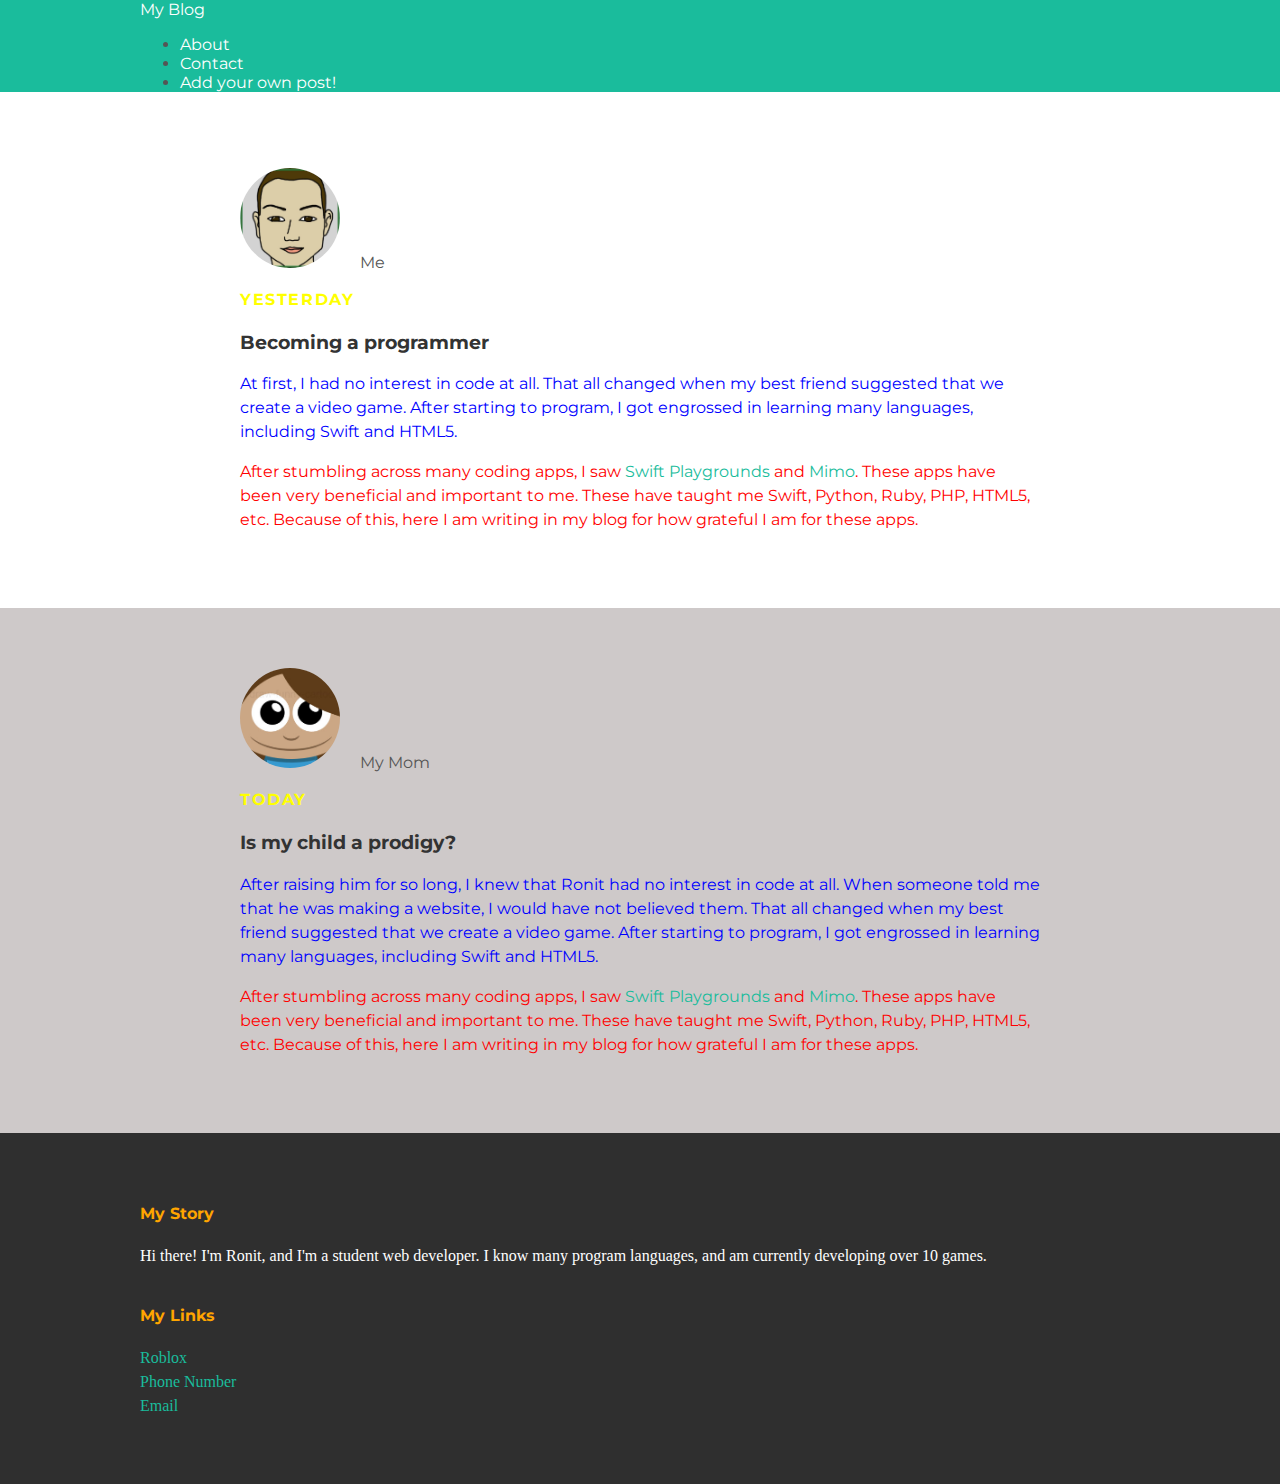
<file: index.html>
<!DOCTYPE html>
<html>
 <head>
   <title>All About Me</title>
<style>
p {
  color: yellow;
}
</style>
<link rel="stylesheet" type="text/css" href="stylesheet1.css">
 </head>
 <body>
   <div id="header">
 <div class="container">
<a href = "index.html";style="PT Sans">My Blog</a>
<ul>
  <li>
    <a href = "about.html">About</a>
  </li>
  <li>
    <a href = "contact.html">Contact</a>
  </li>
  <li>
    <a href = "custom_post.html">Add your own post!</a>
  </li>
</ul>
 </div>
   </div>

   <div id="content">
       <div class="post-container">
         <div class="post">
           <div class="post-author">
             <img src="me.png" width="100" height:"100">
             <span>Me</span>
           </div>
        <p class="post-date">Yesterday</p>
        <h3 class="post-title">Becoming a programmer</h3>
        <div class="post-content">
          <p style="color: blue">At first, I had no interest in code at all. That all changed when my best friend suggested that we create a video game. After starting to program, I got engrossed in learning many languages, including Swift and HTML5.</p>
          <p style="color: red">After stumbling across many coding apps, I saw <a href="https://itunes.apple.com/us/app/swift-playgrounds/id908519492?mt=8">Swift Playgrounds</a> and <a href="https://getmimo.com">Mimo</a>. These apps have been very beneficial and important to me. These have taught me Swift, Python, Ruby, PHP, HTML5, etc. Because of this, here I am writing in my blog for how grateful I am for these apps.</p>
         </div>
       </div>
   </div>

   <div id="content">
       <div class="post-container2">
         <div class="post">
           <div class="post-author">
             <img src="mom.png" height="100" width="100">
             <span>My Mom</span>
           </div>
        <p class="post-date">Today</p>
        <h3 class="post-title">Is my child a prodigy?</h3>
        <div class="post-content">
          <p style="color: blue">After raising him for so long, I knew that Ronit had no interest in code at all. When someone told me that he was making a website, I would have not believed them. That all changed when my best friend suggested that we create a video game. After starting to program, I got engrossed in learning many languages, including Swift and HTML5.</p>
          <p style="color: red">After stumbling across many coding apps, I saw <a href="https://itunes.apple.com/us/app/swift-playgrounds/id908519492?mt=8">Swift Playgrounds</a> and <a href="https://getmimo.com">Mimo</a>. These apps have been very beneficial and important to me. These have taught me Swift, Python, Ruby, PHP, HTML5, etc. Because of this, here I am writing in my blog for how grateful I am for these apps.</p>
         </div>
       </div>
   </div>




   <div id="footer">
     <div class="container">
      <div class="column">
        <h4 style="color: orange">My Story</h4>
        <p style="font-family: Chalkboard SE" style="font-color: orange"> Hi there! I'm Ronit, and I'm a student web developer. I know many program languages, and am currently developing over 10 games.</p>

      </div>
      <div class="column">
        <h4 style="color: orange">My Links</h4>
        <p>
          <a href="https://web.roblox.com/users/183564340/profile">Roblox</a>
          <br>
          <a href=tel:978-809-4879>Phone Number</a>
          <br>
          <a href="mailto:rdhingra001@hotmail.com">Email</a>
        </p>
      </div>
     </div>
   </div>


 </body>
</html>
</file>
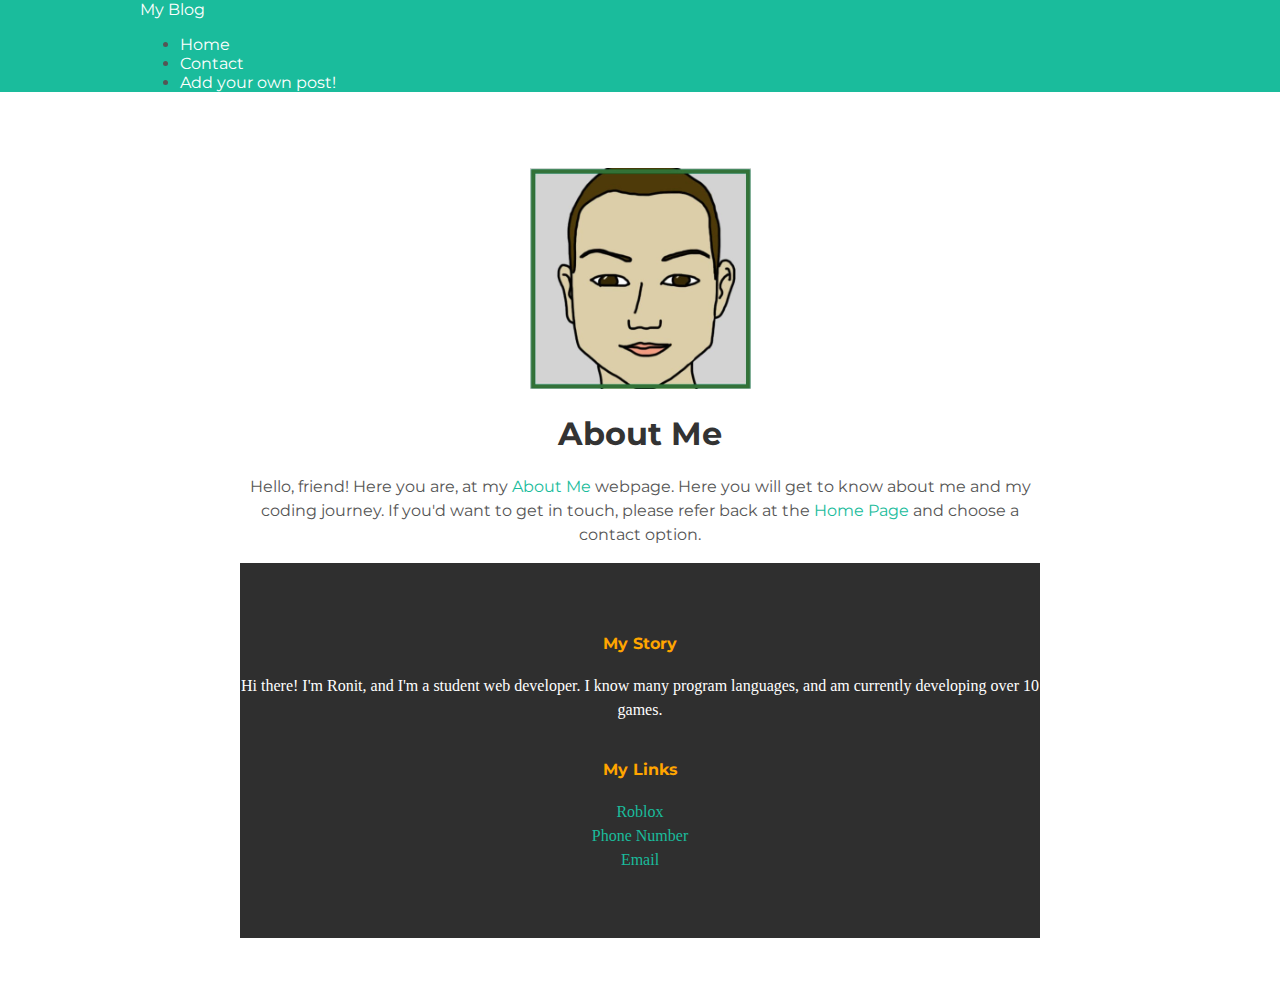
<file: about.html>
<!DOCTYPE html>
<html>
 <head>
   <title>All About Me</title>
  <style>
  p {
    color: "orange";
  }
  </style>
  <link rel="stylesheet" type="text/css" href="stylesheet2.css"
 </head>
 <body>
   <div id="header">
 <div class="container">
<a href = "index.html">My Blog</a>
<ul>
  <li>
    <a href = "index.html">Home</a>
  </li>
  <li>
    <a href = "contact.html">Contact</a>
  </li>
  <li>
    <a href = "custom_post.html">Add your own post!</a>
  </li>
</ul>
 </div>
   </div>

   <div class="about">
     <div class="about-author">
       <img src="me.png"
  </div>
  <h1 class="about-title">About Me</h1>
  <div class= "about-content">
    <p> Hello, friend! Here you are, at my <a href="about.html">About Me</a> webpage. Here you will get to know about me and my coding journey. If you'd want to get in touch, please refer back at the <a href="index.html">Home Page</a> and choose a contact option. </p>





   <div id="footer">
     <div class="container">
      <div class="column">
        <h4 style="
        color: orange">My Story</h4>
        <p style="font-family : Comic Sans MS"> Hi there! I'm Ronit, and I'm a student web developer. I know many program languages, and am currently developing over 10 games.</p>

      </div>
      <div class="column">
        <h4 style="color: orange">My Links</h4>
        <p>
          <a href="https://web.roblox.com/users/183564340/profile">Roblox</a>
          <br>
          <a href=tel:978-809-4879>Phone Number</a>
          <br>
          <a href="mailto: rdhingra001@hotmail.com">Email</a>
        </p>
      </div>
     </div>
   </div>


 </body>
</html>
</file>
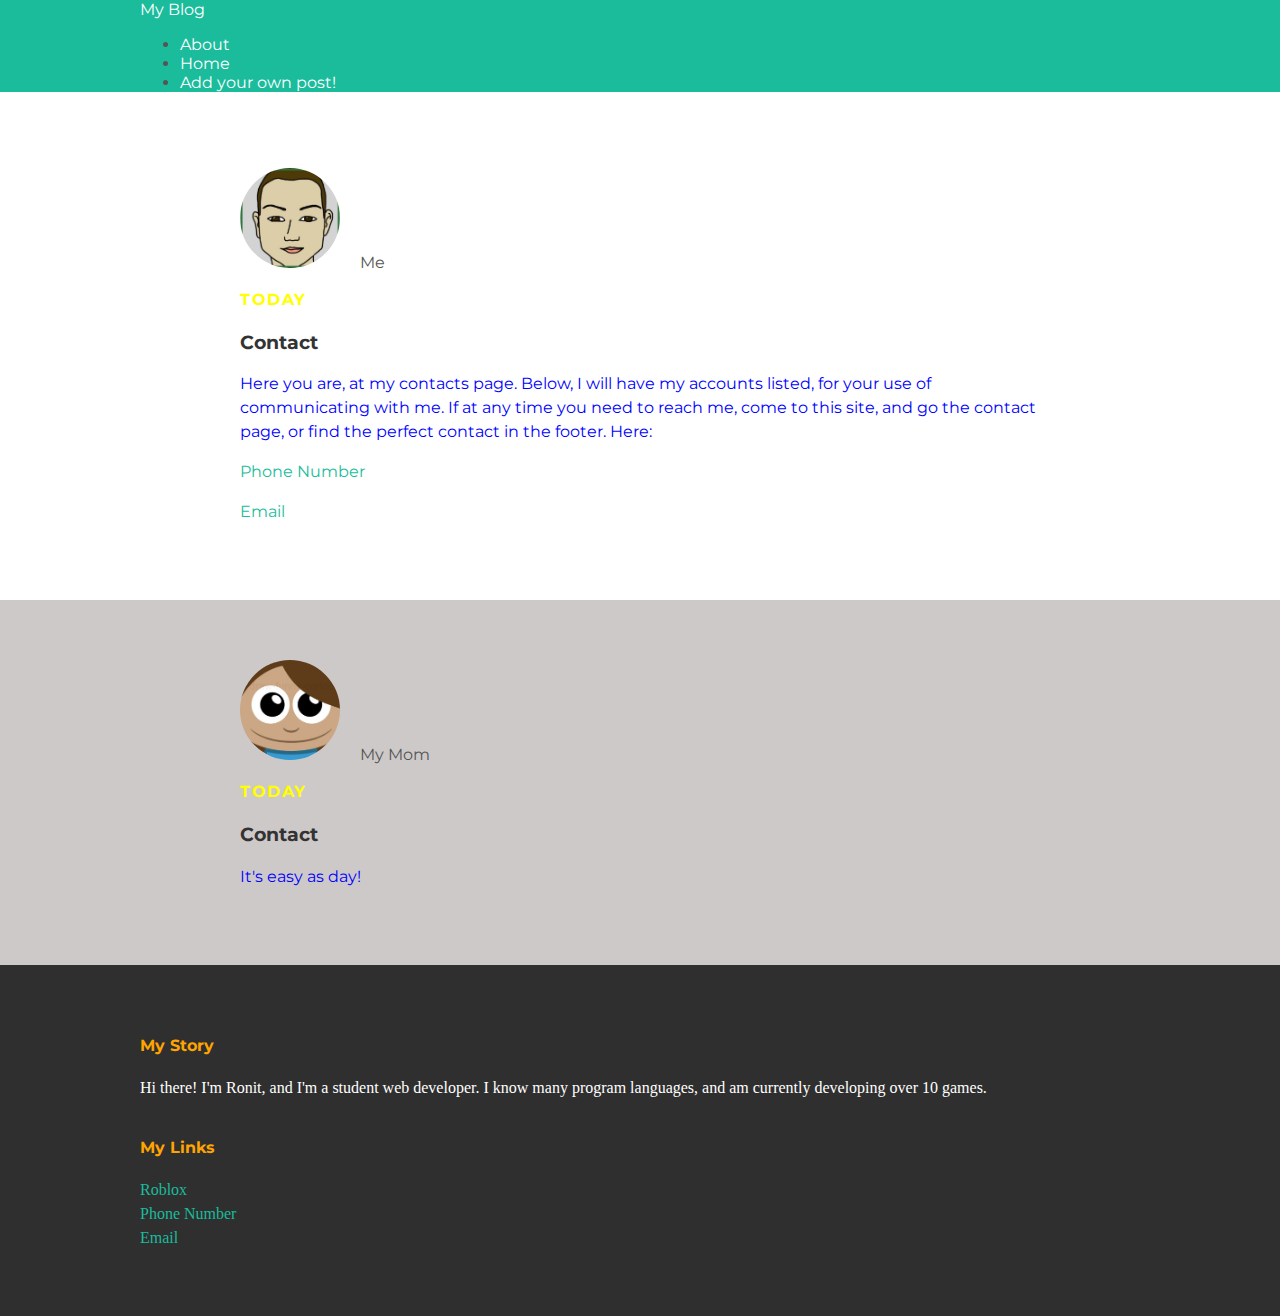
<file: contact.html>
<!DOCTYPE html>
<html>
 <head>
   <title>All About Me</title>
<style>
p {
  color: yellow;
}
</style>
<link rel="stylesheet" type="text/css" href="stylesheet3.css">
 </head>
 <body>
   <div id="header">
 <div class="container">
<a href = "index.html";style="PT Sans">My Blog</a>
<ul>
  <li>
    <a href = "about.html">About</a>
  </li>
  <li>
    <a href = "index.html">Home</a>
  </li>
  <li>
    <a href = "custom_post.html">Add your own post!</a>
  </li>
</ul>
 </div>
   </div>

   <div id="content">
       <div class="post-container">
         <div class="post">
           <div class="post-author">
             <img src="me.png" width="100" height:"100">
             <span>Me</span>
           </div>
        <p class="post-date">Today</p>
        <h3 class="post-title">Contact</h3>
        <div class="post-content">
          <p style="color: blue">Here you are, at my contacts page. Below, I will have my accounts listed, for your use of communicating with me. If at any time you need to reach me, come to this site, and go the contact page, or find the perfect contact in the footer. Here:</p>
          <p style="color: blue">
            <a href="tel:978-809-4879">Phone Number</a>
          </p>
          <p>
            <a href="mailto:rdhingra001@hotmail.com">Email</a>
          </p>
         </div>
       </div>
   </div>

   <div id="content">
       <div class="post-container2">
         <div class="post">
           <div class="post-author">
             <img src="mom.png" height="100" width="100">
             <span>My Mom</span>
           </div>
        <p class="post-date">Today</p>
        <h3 class="post-title">Contact</h3>
        <div class="post-content">
          <p style="color: blue">It's easy as day!</p>
         </div>
       </div>
   </div>




   <div id="footer">
     <div class="container">
      <div class="column">
        <h4 style="color: orange">My Story</h4>
        <p style="font-family: Chalkboard SE" style="font-color: orange"> Hi there! I'm Ronit, and I'm a student web developer. I know many program languages, and am currently developing over 10 games.</p>

      </div>
      <div class="column">
        <h4 style="color: orange">My Links</h4>
        <p>
          <a href="https://web.roblox.com/users/183564340/profile">Roblox</a>
          <br>
          <a href=tel:978-809-4879>Phone Number</a>
          <br>
          <a href="mailto:rdhingra001@hotmail.com">Email</a>
        </p>
      </div>
     </div>
   </div>


 </body>
</html>
</file>
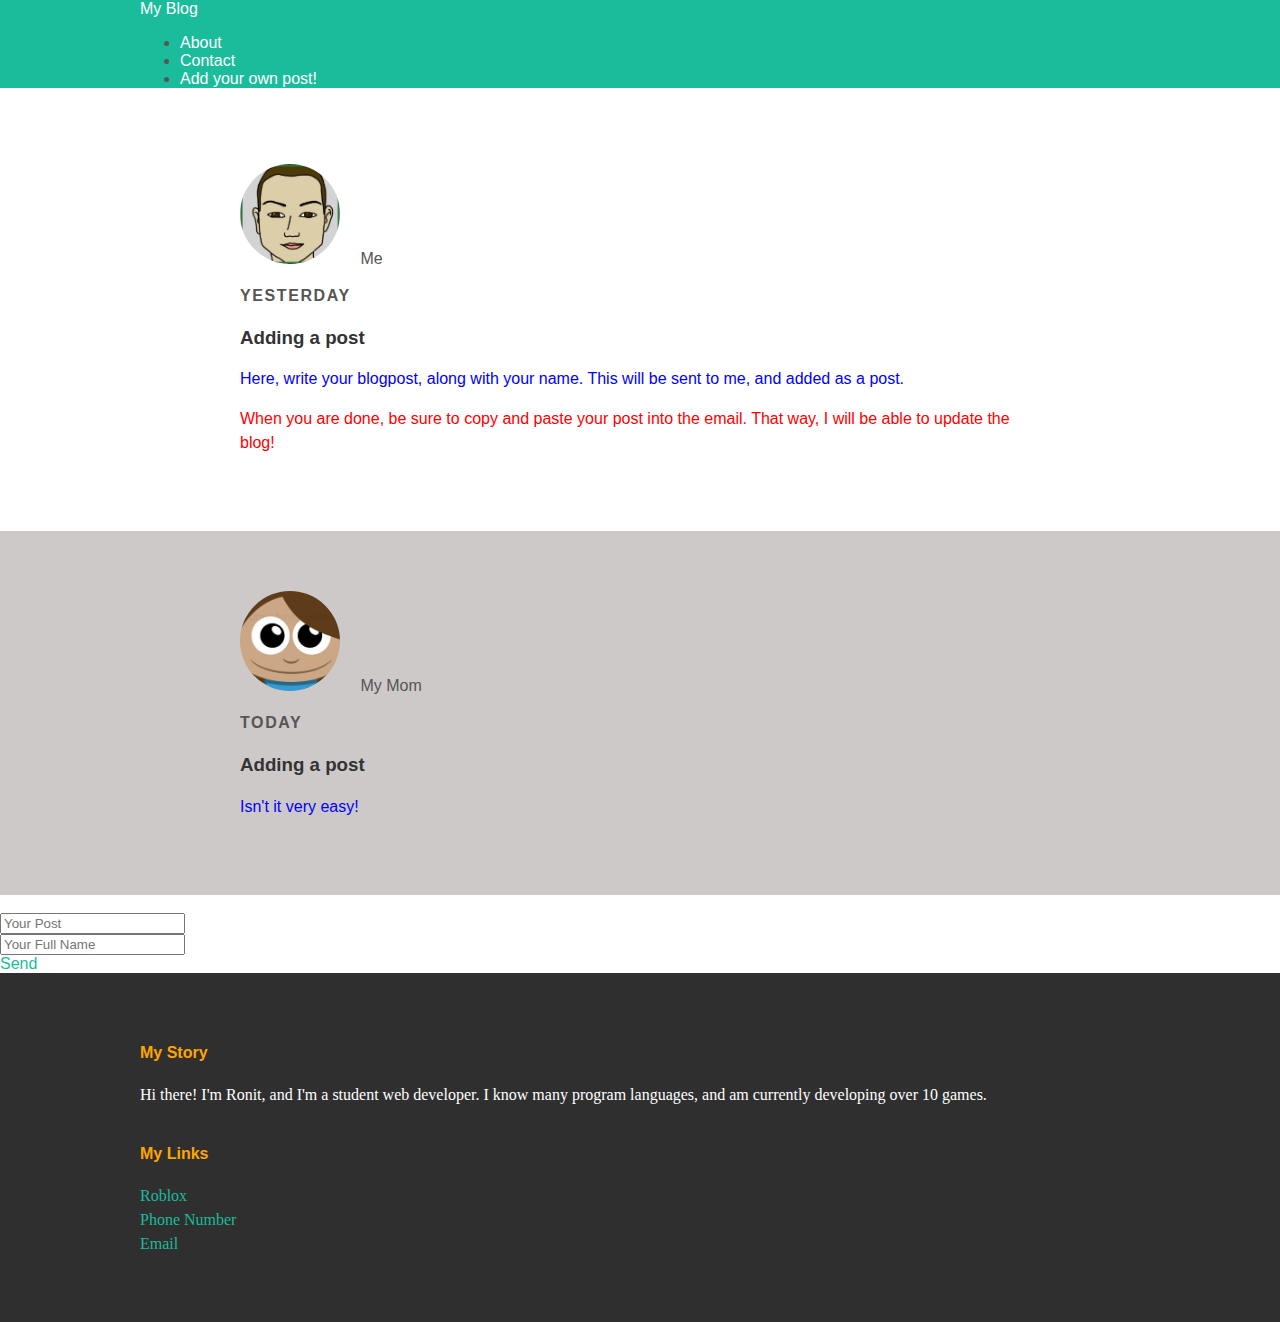
<file: custom_post.html>
<!DOCTYPE html>
<html>
<head>
 <title>
  Add your own post!!!
 </title>
<link rel="stylesheet" type="text/css" href="stylesheet4.css">
 </head>
 <body>
   <div id="header">
 <div class="container">
<a href = "index.html";style="PT Sans">My Blog</a>
<ul>
  <li>
    <a href = "about.html">About</a>
  </li>
  <li>
    <a href = "contact.html">Contact</a>
  </li>
  <li>
    <a href = "custom_post.html">Add your own post!</a>
  </li>
</ul>
 </div>
   </div>
</head>
<body onload="checkEdits()">
<div id="content">
    <div class="post-container">
      <div class="post">
        <div class="post-author">
          <img src="me.png" width="100" height:"100">
          <span>Me</span>
        </div>
     <p class="post-date">Yesterday</p>
     <h3 class="post-title">Adding a post</h3>
     <div class="post-content">
       <p style="color: blue">Here, write your blogpost, along with your name. This will be sent to me, and added as a post.</p>
       <p style="color: red">When you are done, be sure to copy and paste your post into the email. That way, I will be able to update the blog!</p>
      </div>
    </div>
</div>

<div id="content">
    <div class="post-container2">
      <div class="post">
        <div class="post-author">
          <img src="mom.png" height="100" width="100">
          <span>My Mom</span>
        </div>
     <p class="post-date">Today</p>
     <h3 class="post-title">Adding a post</h3>
     <div class="post-content">
       <p style="color: blue">Isn't it very easy!</p>
      </div>
    </div>
</div>

<form action="/action_page.php" id="editable-content>
<input type="text" name="post_title" placeholder="Post Title"><br>
<input type="text" name="editable_text" placeholder="Your Post"><br>
<input type="text" name="name" placeholder="Your Full Name"><br>
<a href="mailto:rdhingra001@hotmail.com">Send</a>
<script type="text/javascript">
  function saveEdits() {

  //get the editable element
  var editElem = document.getElementById("edit");

  //get the edited element content
  var userVersion = editElem.innerHTML;

  //save the content to local storage
  localStorage.userEdits = userVersion;

  //write a confirmation to the user
  document.getElementById("update").innerHTML="Edits saved!";

  }

function checkEdits() {

//find out if the user has previously saved edits
if(localStorage.userEdits!=null)
document.getElementById("edit").innerHTML = localStorage.userEdits;
}
</script>
</form>

<div id="footer">
  <div class="container">
   <div class="column">
     <h4 style="color: orange">My Story</h4>
     <p style="font-family: Chalkboard SE" style="font-color: orange"> Hi there! I'm Ronit, and I'm a student web developer. I know many program languages, and am currently developing over 10 games.</p>

   </div>
   <div class="column">
     <h4 style="color: orange">My Links</h4>
     <p>
       <a href="https://web.roblox.com/users/183564340/profile">Roblox</a>
       <br>
       <a href=tel:978-809-4879>Phone Number</a>
       <br>
       <a href="mailto:rdhingra001@hotmail.com">Email</a>
     </p>
   </div>
  </div>
</div>

</body>
</html>
</file>
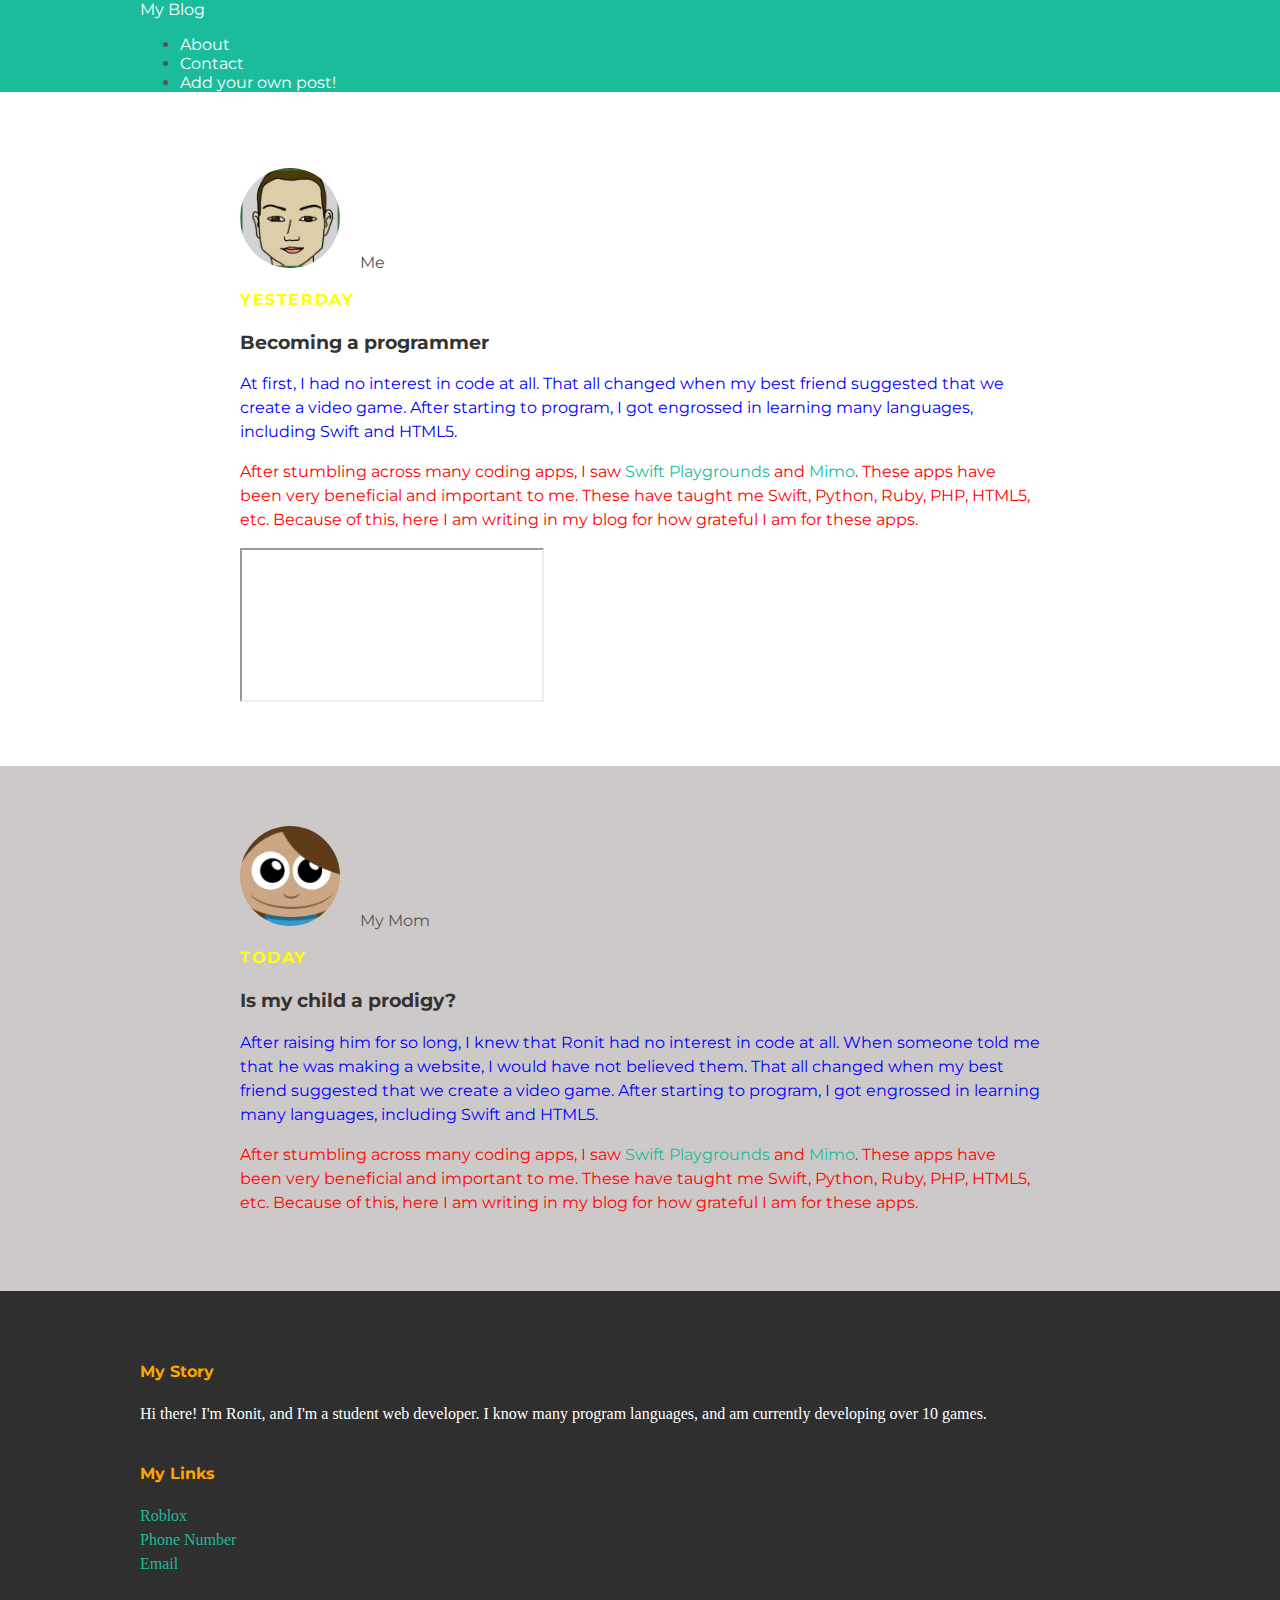
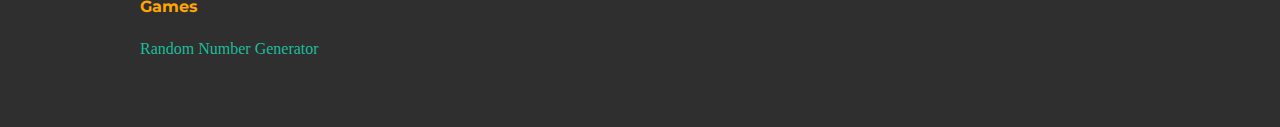
<file: game.html>
<!DOCTYPE html>
<html>
 <head>
   <title>All About Me</title>
<style>
p {
  color: yellow;
}
</style>
<link rel="stylesheet" type="text/css" href="stylesheet1.css">
<script type="text/swift">
import UIKit
import SceneKit

override func gameController(){

  class GameViewController: UIViewController {

      var gameView: SCNView!
      var gameScene:SCNScene!
      var cameraNode:SCNNode!
      var targetCreationTime:TimeInterval = 0

      var gameController: GameController!

      override func viewDidLoad() {
          super.viewDidLoad()

          initView()
          initScene()
          initCamera()
          createTarget()
      }

      func initView(){
          gameView = self.view as? SCNView
          gameView.allowsCameraControl = true
          gameView.autoenablesDefaultLighting = true
      }

      func initScene(){
          gameScene = SCNScene()
          gameView.scene = gameScene
          gameView.isPlaying = true
      }

      func initCamera(){
          cameraNode = SCNNode()
          cameraNode.camera = SCNCamera()
          cameraNode.position = SCNVector3(x: 0, y: 5, z: 10)
      }

      func createTarget(){
          let geometry:SCNGeometry = SCNPyramid(width: 2, height: 2, length: 2)
          geometry.materials.first?.diffuse.contents = UIColor.green
          let geometryNode = SCNNode(geometry: geometry)
          gameScene.rootNode.addChildNode(geometryNode)
      }
      @objc
      func handleTap(_ gestureRecognizer: UIGestureRecognizer) {
          // Highlight the tapped nodes
          let p = gestureRecognizer.location(in: gameView)
          gameController.highlightNodes(atPoint: p)
      }

      override var shouldAutorotate: Bool {
          return true
      }

      override var supportedInterfaceOrientations: UIInterfaceOrientationMask {
          if UIDevice.current.userInterfaceIdiom == .phone {
              return .allButUpsideDown
          } else {
              return .all
          }
      }

      override var prefersStatusBarHidden: Bool {
          return true
      }

  }
}


</script>
 </head>
 <body>
   <div id="header">
 <div class="container">
<a href = "index.html";style="PT Sans">My Blog</a>
<ul>
  <li>
    <a href = "about.html">About</a>
  </li>
  <li>
    <a href = "contact.html">Contact</a>
  </li>
  <li>
    <a href = "custom_post.html">Add your own post!</a>
  </li>
</ul>
 </div>
   </div>

   <div id="content">
       <div class="post-container">
         <div class="post">
           <div class="post-author">
             <img src="me.png" width="100" height:"100">
             <span>Me</span>
           </div>
        <p class="post-date">Yesterday</p>
        <h3 class="post-title">Becoming a programmer</h3>
        <div class="post-content">
          <p style="color: blue">At first, I had no interest in code at all. That all changed when my best friend suggested that we create a video game. After starting to program, I got engrossed in learning many languages, including Swift and HTML5.</p>
          <p style="color: red">After stumbling across many coding apps, I saw <a href="https://itunes.apple.com/us/app/swift-playgrounds/id908519492?mt=8">Swift Playgrounds</a> and <a href="https://getmimo.com">Mimo</a>. These apps have been very beneficial and important to me. These have taught me Swift, Python, Ruby, PHP, HTML5, etc. Because of this, here I am writing in my blog for how grateful I am for these apps.</p>
          <iframe src="view.swift"></iframe>
         </div>
       </div>
   </div>



   <div id="content">
       <div class="post-container2">
         <div class="post">
           <div class="post-author">
             <img src="mom.png" height="100" width="100">
             <span>My Mom</span>
           </div>
        <p class="post-date">Today</p>
        <h3 class="post-title">Is my child a prodigy?</h3>
        <div class="post-content">
          <p style="color: blue">After raising him for so long, I knew that Ronit had no interest in code at all. When someone told me that he was making a website, I would have not believed them. That all changed when my best friend suggested that we create a video game. After starting to program, I got engrossed in learning many languages, including Swift and HTML5.</p>
          <p style="color: red">After stumbling across many coding apps, I saw <a href="https://itunes.apple.com/us/app/swift-playgrounds/id908519492?mt=8">Swift Playgrounds</a> and <a href="https://getmimo.com">Mimo</a>. These apps have been very beneficial and important to me. These have taught me Swift, Python, Ruby, PHP, HTML5, etc. Because of this, here I am writing in my blog for how grateful I am for these apps.</p>
         </div>
       </div>
   </div>




   <div id="footer">
     <div class="container">
      <div class="column">
        <h4 style="color: orange">My Story</h4>
        <p style="font-family: Chalkboard SE" style="font-color: orange"> Hi there! I'm Ronit, and I'm a student web developer. I know many program languages, and am currently developing over 10 games.</p>

      </div>
      <div class="column">
        <h4 style="color: orange">My Links</h4>
        <p>
          <a href="https://web.roblox.com/users/183564340/profile">Roblox</a>
          <br>
          <a href=tel:978-809-4879>Phone Number</a>
          <br>
          <a href="mailto:rdhingra001@hotmail.com">Email</a>
        </p>
        <h4 style="color: orange">Games</h4>
        <p>
          <a href="game.html">Random Number Generator</a>
        </p>
      </div>
     </div>
   </div>


 </body>
</html>
</file>
<file: stylesheet1.css>
@import url(http://fonts.googleapis.com/css?family=Montserrat:400,700);

body {
  color: #555;
  margin: 0;
}

#header {
  background-color: #1abc9c;
  height: 150 px;
}

#header-title {
  display: block;
  float: left;

  font-size: 20px;
  font-weight: bold;
}

#header-nav {
  display: block;
  float: right;
  margin-top: 0;
}

#header-nav li {
  display: inline;
  padding-left: 20px;
}

#header a {
  color: white;
  text-decoration: none;
}

#header a:hover {
  color: #222;
}

.container {
  max-width: 1000px;
  margin: 0 auto;
}

#footer {
  background-color: #2f2f2f;
  padding: 50px 0;
}

.column {
  min-width: 300px;
  display: inline-block;
  vertical-align: top;
}

#footer p {
  font-family: Calibri;
  color: white;
}

a {
  color: #1abc9c;
  text-decoration: none;
}

a:hover {
  color: #F6A623;
  text-decoration: none;
}

.post {
  max-width: 800px;
  margin: 0 auto;
  padding: 60px 0;
}

.post-author span {
  margin-left: 16px
}

.post-date {
  color: #D2D2D2

  font-size: 14px;
  font-weight: bold;

  text-transform: uppercase;
  letter-spacing: 0.1em;
}

h1, h2, h3, h4 {
  color: #333;
}

p {
  line-height: 1.5;
}

body {
  margin: 0;
  color: #555;

  font-family: 'Montserrat', sans-serif;
}

.post-author img, .about-author img {
  border-radius: 50%;
}

.post-container2 {
  background-color:#cec9c9;
}
</file>
<file: stylesheet2.css>
@import url(http://fonts.googleapis.com/css?family=Montserrat:400,700);

body {
  color: #555;
  margin: 0;
}

#header {
  background-color: #1abc9c;
  height: 150 px;
}

#header-title {
  display: block;
  float: left;

  font-size: 20px;
  font-weight: bold;
}

#header-nav {
  display: block;
  float: right;
  margin-top: 0;
}

#header-nav li {
  display: inline;
  padding-left: 20px;
}

#header a {
  color: white;
  text-decoration: none;
}

#header a:hover {
  color: #222;
}

.container {
  max-width: 1000px;
  margin: 0 auto;
}

#footer {
  background-color: #2f2f2f;
  padding: 50px 0;
}

.column {
  min-width: 300px;
  display: inline-block;
  vertical-align: top;
}

#footer p {
  font-family: Calibri;
  color: white;
}

a {
  color: #1abc9c;
  text-decoration: none;
}

a:hover {
  color: #F6A623;
  text-decoration: none;
}

.post {
  max-width: 800px;
  margin: 0 auto;
  padding: 60px 0;
}

.post-author span {
  margin-left: 16px
}

.post-date {
  color: #D2D2D2

  font-size: 14px;
  font-weight: bold;

  text-transform: uppercase;
  letter-spacing: 0.1em;
}

h1, h2, h3, h4 {
  color: #333;
}

p {
  line-height: 1.5;
}

body {
  margin: 0;
  color: #555;

  font-family: 'Montserrat', sans-serif;
}

.post, .about {
  max-width: 800px;
  margin: 0 auto;
  padding: 60px 0;
}

.about {
  text-align: center;
}
</file>
<file: stylesheet3.css>
@import url(http://fonts.googleapis.com/css?family=Montserrat:400,700);

body {
  color: #555;
  margin: 0;
}

#header {
  background-color: #1abc9c;
  height: 150 px;
}

#header-title {
  display: block;
  float: left;

  font-size: 20px;
  font-weight: bold;
}

#header-nav {
  display: block;
  float: right;
  margin-top: 0;
}

#header-nav li {
  display: inline;
  padding-left: 20px;
}

#header a {
  color: white;
  text-decoration: none;
}

#header a:hover {
  color: #222;
}

.container {
  max-width: 1000px;
  margin: 0 auto;
}

#footer {
  background-color: #2f2f2f;
  padding: 50px 0;
}

.column {
  min-width: 300px;
  display: inline-block;
  vertical-align: top;
}

#footer p {
  font-family: Calibri;
  color: white;
}

a {
  color: #1abc9c;
  text-decoration: none;
}

a:hover {
  color: #F6A623;
  text-decoration: none;
}

.post {
  max-width: 800px;
  margin: 0 auto;
  padding: 60px 0;
}

.post-author span {
  margin-left: 16px
}

.post-date {
  color: #D2D2D2

  font-size: 14px;
  font-weight: bold;

  text-transform: uppercase;
  letter-spacing: 0.1em;
}

h1, h2, h3, h4 {
  color: #333;
}

p {
  line-height: 1.5;
}

body {
  margin: 0;
  color: #555;

  font-family: 'Montserrat', sans-serif;
}

.post-author img, .about-author img {
  border-radius: 50%;
}

.post-container2 {
  background-color:#cec9c9;
}
</file>
<file: stylesheet4.css>
body {
  color: #555;
  margin: 0;
}

#header {
  background-color: #1abc9c;
  height: 150 px;
}

#header-title {
  display: block;
  float: left;

  font-size: 20px;
  font-weight: bold;
}

#header-nav {
  display: block;
  float: right;
  margin-top: 0;
}

#header-nav li {
  display: inline;
  padding-left: 20px;
}

#header a {
  color: white;
  text-decoration: none;
}

#header a:hover {
  color: #222;
}

.container {
  max-width: 1000px;
  margin: 0 auto;
}

#footer {
  background-color: #2f2f2f;
  padding: 50px 0;
}

.column {
  min-width: 300px;
  display: inline-block;
  vertical-align: top;
}

#footer p {
  font-family: Calibri;
  color: white;
}

a {
  color: #1abc9c;
  text-decoration: none;
}

a:hover {
  color: #F6A623;
  text-decoration: none;
}

.post {
  max-width: 800px;
  margin: 0 auto;
  padding: 60px 0;
}

.post-author span {
  margin-left: 16px
}

.post-date {
  color: #D2D2D2

  font-size: 14px;
  font-weight: bold;

  text-transform: uppercase;
  letter-spacing: 0.1em;
}

h1, h2, h3, h4 {
  color: #333;
}

p {
  line-height: 1.5;
}

body {
  margin: 0;
  color: #555;

  font-family: 'Montserrat', sans-serif;
}

.post-author img, .about-author img {
  border-radius: 50%;
}

.post-container2 {
  background-color:#cec9c9;
}

# {
  margin-left: 16px
}
</file>
